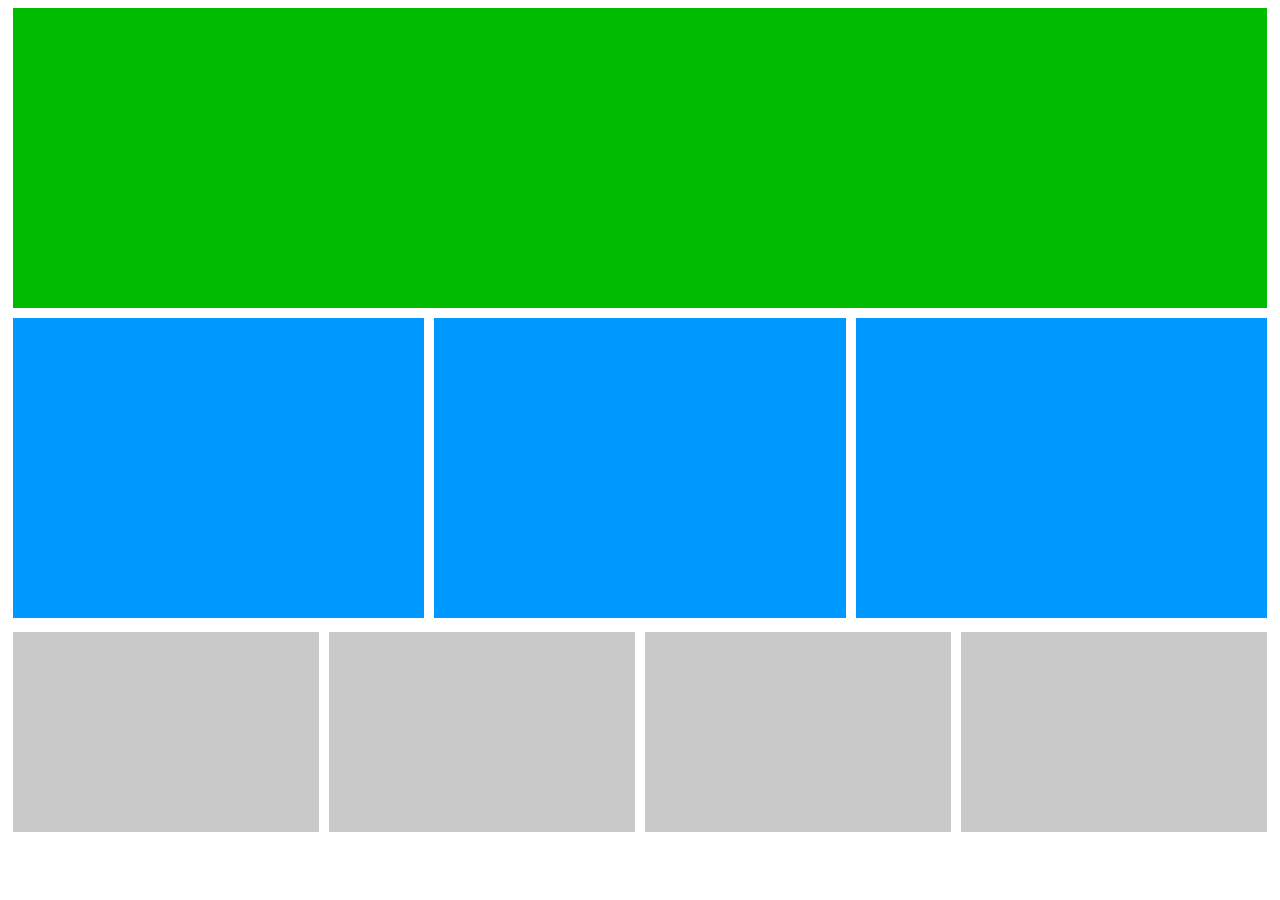
<file: media-queries-exercise-1/index.html>
<!DOCTYPE html>

<html lang="en">
    <head>
        <meta charset="utf-8" />
        <meta name="viewport" content="width=device-width, initial-scale=1.0" />
        <title>Media Queries</title>
        <link rel="stylesheet" href="styles.css" />
    </head>

    <body>
        <main>
            <div class="green-box box"></div>
            <div id="blue-section">
                <div class="blue-box box"></div><div class="blue-box box"></div><div class="blue-box box"></div>
            </div>
            <div id="grey-section">
                <div class="grey-box box"></div><div class="grey-box box"></div><div class="grey-box box"></div><div class="grey-box box"></div>
            </div>
        </main>
    </body>
</html>
</file>
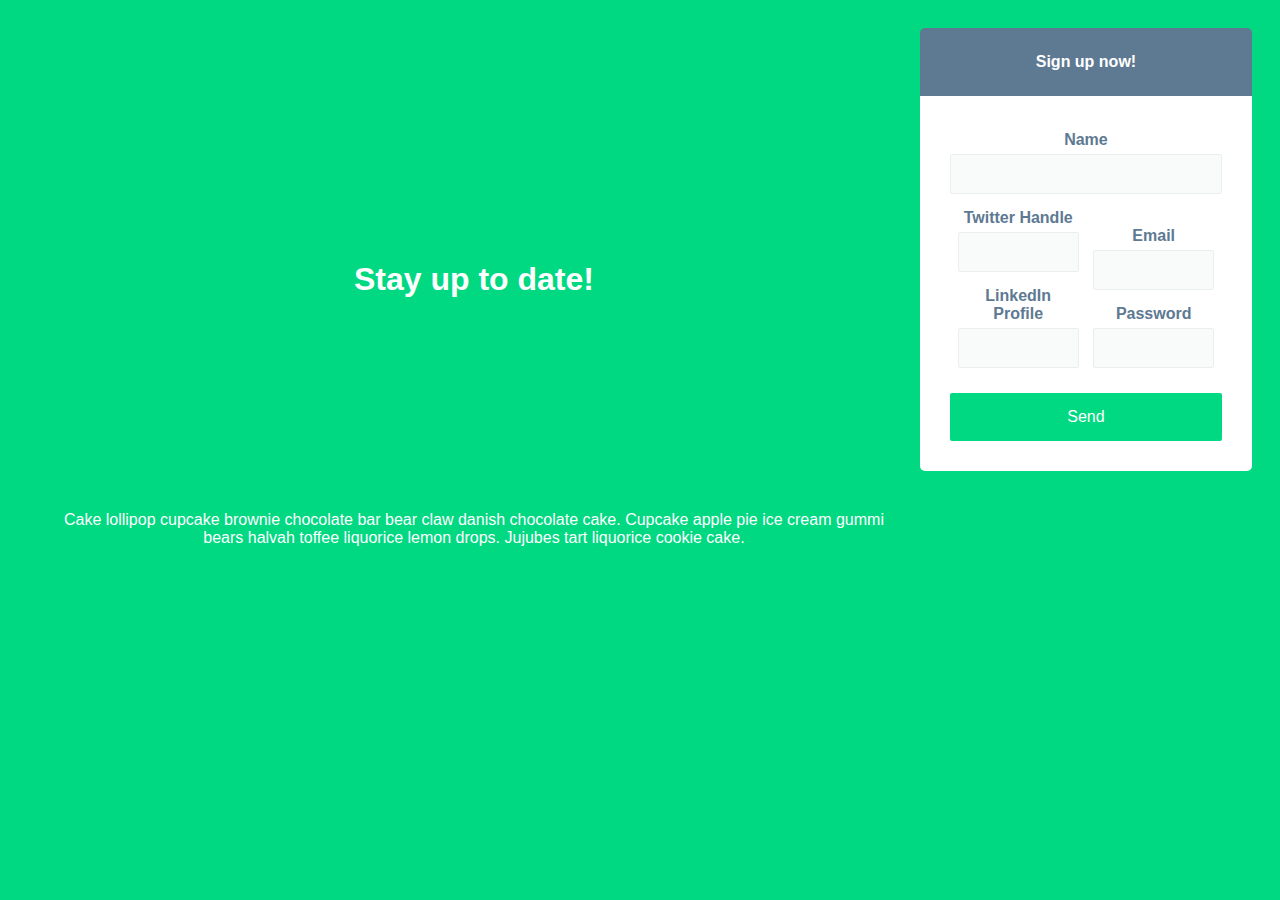
<file: media-queries-exercise-2/index.html>
<!DOCTYPE html> 

<html lang="en">
    <head>
        <meta charset="utf-8" />
        <meta name="viewport" content="width=device-width, initial-scale=1.0" />
        <title>Media Queries</title>
        <link rel="stylesheet" href="styles.css" />
    </head>

    <body>
        <main>
            <header>
                <h1>Stay up to date!</h1>
                <p>
                    Cake lollipop cupcake brownie chocolate bar bear claw danish
                    chocolate cake. Cupcake apple pie ice cream gummi bears
                    halvah toffee liquorice lemon drops. Jujubes tart liquorice
                    cookie cake.
                </p>
            </header>
            <div id="form-wrapper">
                <h2>Sign up now!</h2>
                <form action="" method="">
                    <div class="form-item">
                        <label for="name">Name</label>
                        <input type="text" id="name" name="name" />
                    </div>
                    <div class="row">
                        <div class="form-item">
                            <label for="twitter">Twitter Handle</label>
                            <input type="text" id="twitter" name="twitter" />
                        </div>
                        <div class="form-item">
                            <label for="linkedin">LinkedIn Profile</label>
                            <input type="text" id="linkedin" name="linkedin" />
                        </div> 
                    </div>
                    <div class="row">
                        <div class="form-item">
                            <label for="mail">Email</label>
                            <input type="email" id="mail" name="email" />
                        </div>
                        <div class="form-item">
                            <label for="message">Password</label>
                            <input
                                type="password"
                                id="message"
                                name="message"
                            />
                        </div>
                    </div>
                    <div class="form-item">
                        <button type="submit">Send</button>
                    </div>
                </form>
            </div>
        </main>
    </body>
</html>
</file>
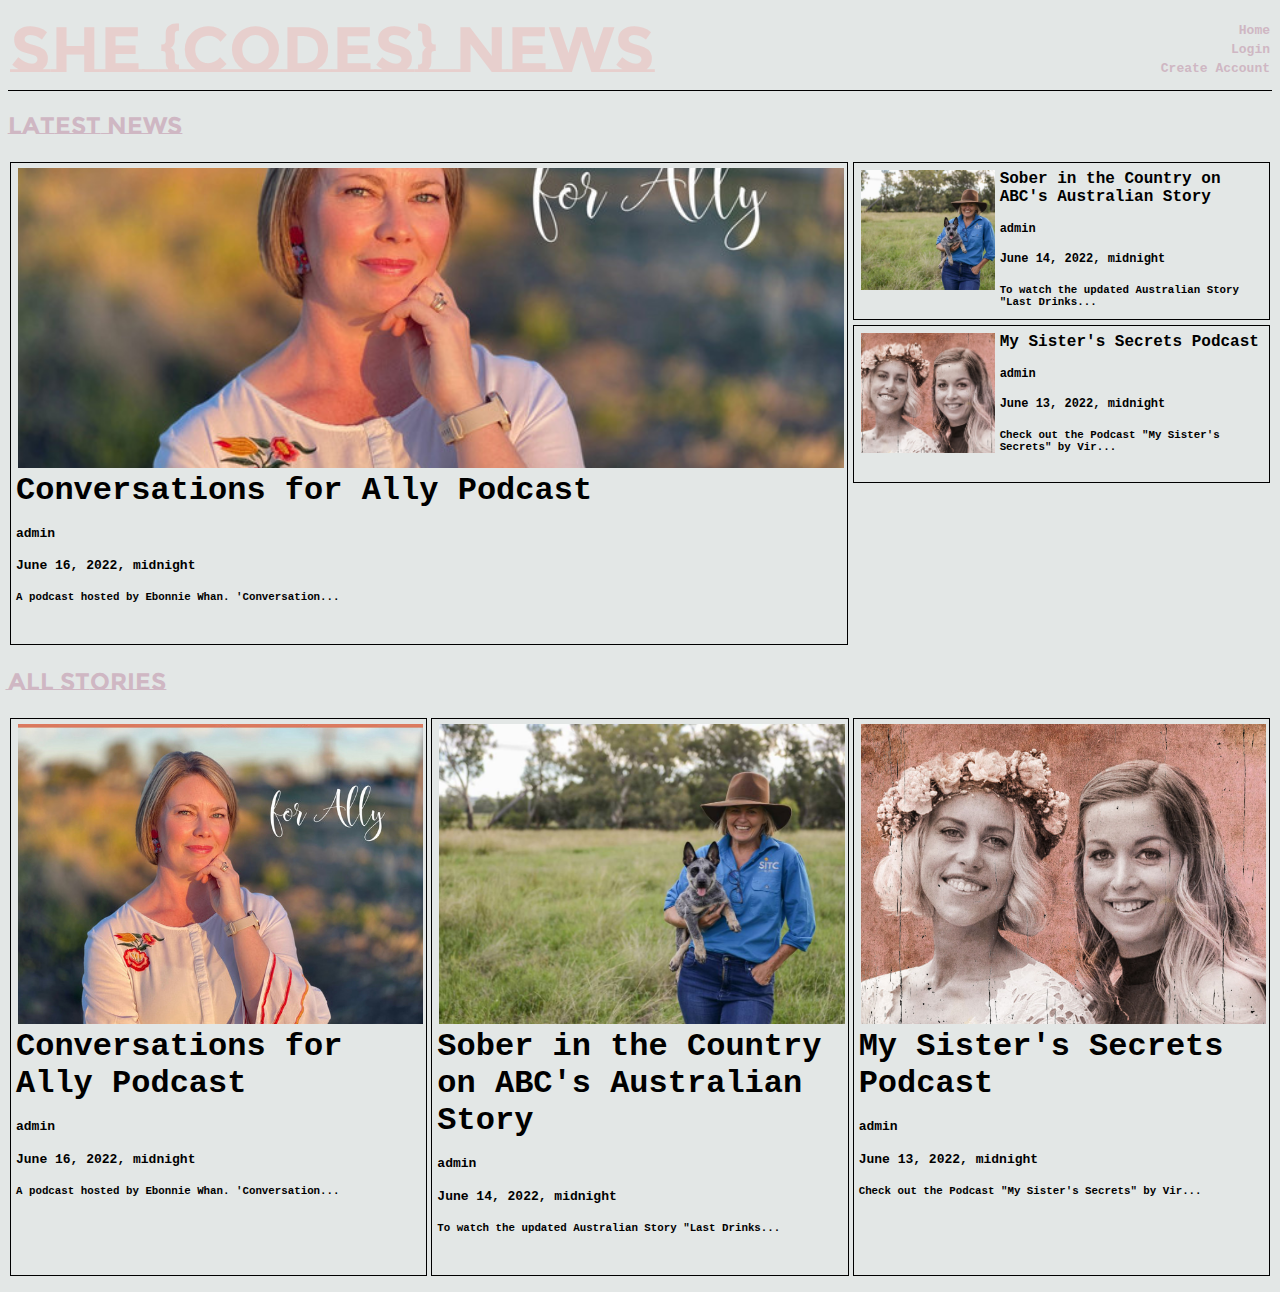
<file: Portfolio/images/She Codes News not logged in.html>
<!DOCTYPE html>
<!-- saved from url=(0027)http://127.0.0.1:8000/news/ -->
<html lang="en"><head><meta http-equiv="Content-Type" content="text/html; charset=UTF-8">
        
        <title>She Codes News</title>
        <meta name="description" content="">
        <meta name="author" content="Jenna Crosland">
        <link href="./She Codes News not logged in_files/css" rel="stylesheet">
        <link rel="stylesheet" type="text/css" href="./She Codes News not logged in_files/styles.css">
        
<link rel="stylesheet" type="text/css" href="./She Codes News not logged in_files/styles(1).css">

    </head>

    <body>
        <header>
            <div id="header-text">
                <a id="header-link" href="http://127.0.0.1:8000/news/">
                    <h1>She {Codes} News</h1>
                </a>
            </div>
            <nav>
    <a id="nav-bar" href="http://127.0.0.1:8000/news/">Home</a>
    
        <a id="nav-bar" href="http://127.0.0.1:8000/users/login/">Login</a>
        <a id="nav-bar" href="http://127.0.0.1:8000/users/create-account/">Create Account</a>
    
</nav>



        </header>

        
    
    <h2>Latest News</h2>

    <div id="latest-stories">
        
            
                <div class="story-card" id="story-card-1">
    <a href="http://127.0.0.1:8000/news/3/">
        <img src="./She Codes News not logged in_files/e358e235df6d021a106458cc17bb342b8254392e">
        <div class="story-card-text">
            <h3>Conversations for Ally Podcast</h3>
            <h4>admin</h4>
            <h4>June 16, 2022, midnight</h4>
            <h5>A podcast hosted by Ebonnie Whan.

'Conversation...</h5>
        </div>
    </a>
</div>


            
                <div class="story-card" id="story-card-2">
    <a href="http://127.0.0.1:8000/news/2/">
        <img src="./She Codes News not logged in_files/r0_445_7152_4466_w1200_h678_fmax.jpg">
        <div class="story-card-text">
            <h3>Sober in the Country on ABC's Australian Story</h3>
            <h4>admin</h4>
            <h4>June 14, 2022, midnight</h4>
            <h5>To watch the updated Australian Story "Last Drinks...</h5>
        </div>
    </a>
</div>


            
                <div class="story-card" id="story-card-3">
    <a href="http://127.0.0.1:8000/news/1/">
        <img src="./She Codes News not logged in_files/secrets.jpg">
        <div class="story-card-text">
            <h3>My Sister's Secrets Podcast</h3>
            <h4>admin</h4>
            <h4>June 13, 2022, midnight</h4>
            <h5>Check out the Podcast "My Sister's Secrets" by Vir...</h5>
        </div>
    </a>
</div>


            
        
    </div>


    <h2>All Stories</h2>

    <div id="all-stories">
        
            
                <div class="story-card" id="story-card-">
    <a href="http://127.0.0.1:8000/news/3/">
        <img src="./She Codes News not logged in_files/e358e235df6d021a106458cc17bb342b8254392e">
        <div class="story-card-text">
            <h3>Conversations for Ally Podcast</h3>
            <h4>admin</h4>
            <h4>June 16, 2022, midnight</h4>
            <h5>A podcast hosted by Ebonnie Whan.

'Conversation...</h5>
        </div>
    </a>
</div>


            
                <div class="story-card" id="story-card-">
    <a href="http://127.0.0.1:8000/news/2/">
        <img src="./She Codes News not logged in_files/r0_445_7152_4466_w1200_h678_fmax.jpg">
        <div class="story-card-text">
            <h3>Sober in the Country on ABC's Australian Story</h3>
            <h4>admin</h4>
            <h4>June 14, 2022, midnight</h4>
            <h5>To watch the updated Australian Story "Last Drinks...</h5>
        </div>
    </a>
</div>


            
                <div class="story-card" id="story-card-">
    <a href="http://127.0.0.1:8000/news/1/">
        <img src="./She Codes News not logged in_files/secrets.jpg">
        <div class="story-card-text">
            <h3>My Sister's Secrets Podcast</h3>
            <h4>admin</h4>
            <h4>June 13, 2022, midnight</h4>
            <h5>Check out the Podcast "My Sister's Secrets" by Vir...</h5>
        </div>
    </a>
</div>


            
        
    </div>


    


</body></html>
</file>
<file: media-queries-exercise-1/styles.css>
.box {
    margin: 5px;
}

.green-box {
    height: 100px;
background-color: #00bb00;
}

.blue-box {
    height: 200px;
background-color: #0099ff;
}

.grey-box {
    height: 75px;
background-color: #c9c9c9;
}

/*** Media Queries Below ***/

@media (min-width: 600px) {
    .green-box {
        height: 200px;
    }
    .blue-box {
        height: 150px;
    }
    .grey-box {
        width: calc(100% / 2 - 10px);
        display: inline-block;
    }
}

@media (min-width: 900px) {
    .green-box {
        height: 300px;
    }
    .blue-box {
        width: calc(100% / 3 - 10px);
        display: inline-block;
        height: 300px;

    }
    .grey-box {
        width: calc(100% / 4 - 10px);
        height: 200px;
    }
}
</file>
<file: media-queries-exercise-2/styles.css>
html {
    background-color: #00d982;
    font-family: Arial, Helvetica, sans-serif;
}

body {
    padding: 20px;
}

header {
    color: #fff;
    padding: 20px;
}

h2 {
    border-top-left-radius: 5px;
    border-top-right-radius: 5px;
    background-color: #5e7992;
    color: #fff;
    font-size: 1rem;
    text-align: center;
    /* border: yellow 3px dotted; */
    margin: 0%;
    padding: 25px;
}

p {
}

form {
    background-color: #fff;
    border-bottom-left-radius: 5px;
    border-bottom-right-radius: 5px;
    /* border: yellow 3px dotted; */
    padding: 25px;
}

label {
    font-weight: bold;
    color: #5e7992;
    display: block;
    align-items: left;
    /* border: purple 3px dotted; */
    padding: 5px;
}

input {
    box-sizing: border-box; 
    border: 1px solid #ebeeef;
    background-color: #f9fafa;
    /* border: orange 3px dotted; */
    padding: 10px;
    width: 100%;
}

.form-item {
    /* border: pink 3px dotted; */
    padding: 5px;

}

button {
    background-color: #00d982;
    border: 25px;
    color: #fff;
    width: 100%;
    padding: 15px;
    margin-top: 15px;
}

input,
button {
    font-size: 1rem;
    border-radius: 2px;
}

 /*** Media Queries Below ***/

@media (max-width: 600px) {

}

@media (min-width: 600px) and (max-width: 900px) {
    .row{
        width: calc(100% / 2 - 10px);
        display: inline-block;
    }   
}

@media (min-width: 900px) {
    .row{
        width: calc(100% / 2 - 10px);
        display: inline-block;
    }   
    main {
        display: inline-flex;
        text-align: center;
    }
    #form-wrapper {
        vertical-align: middle;
    
    }
    h1 {
        margin: 25%;
        text-align: center;
    }
}
</file>
<file: Portfolio/images/She Codes News not logged in_files/styles.css>
@import url('https://fonts.googleapis.com/css2?family=Montserrat+Subrayada:wght@700&display=swap');
@import url('https://fonts.googleapis.com/css2?family=Pacifico&display=swap');
@import url('https://fonts.googleapis.com/css2?family=Oswald:wght@200&display=swap');

body {
    background-color: #e3e7e6;
}

header {
    display: flex;
    align-items: center;
    justify-content: space-between;
    border-bottom: 1px solid #000;
}

img {
    /* filter: grayscale(100%); */
}

h1 {
    font-family: 'Montserrat Subrayada', sans-serif;
    text-decoration: none;
    font-size: 4rem;
    margin: 0;
    color: #E7CFCD;
}

h2 {
    font-family: 'Montserrat Subrayada', sans-serif; 
    color: #cfb7c3;
}

h3 {
    font-size: 2rem;
    margin: 0;
}

#header-text {
    flex-basis: 80%;
    display: flex;
}

nav {
    flex-basis: 20%;
    display: flex;
    flex-direction: column;
    align-items: flex-end;
}

a {
    margin: 2px;
    text-decoration: none;
    color: #000;
}

a, p {
    font-family: monospace;
}

.add-story-container {
    display: flex;
    align-items: center;
    justify-content: center;
    flex-direction: column;
    font-family: 'Oswald', sans-serif;
    font-weight:bold;
    font-size: large; 
}

#adding-story {
    color: #CAB1BD;   
}

#create-title {
    display: flex;
    justify-content: flex-start;
    align-items: center;
    column-gap: 16%;
    padding-top: 1.5vw;
    padding-bottom: 1.5vw;
}

#create-date {
    display: flex;
    justify-content: flex-start;
    align-items: center;
    column-gap: 16%;
    padding-bottom: 1.5vw;
}

#create-content {
    display: flex;
    justify-content: flex-start;
    align-items: center;
    column-gap: 10%;
    padding-bottom: 1.5vw;
}

#create-image {
    display: flex;
    justify-content: flex-start;
    align-items: center;
    column-gap: 5%;
    padding-bottom: 1.5vw;
}

#create-submit {
    display: flex;
    justify-content: center;
    align-items: center;
    padding-bottom: 1.5vw;
}

#submit {
    font-weight: bold;
    color: #CAB1BD;
    font-family: 'Pacifico', cursive;
}

.account-view {
    display: flex;
    flex-direction: column;
    font-family: 'Oswald', sans-serif;
    font-weight:bold;
    font-size: large;
    color: #CAB1BD; 
}

#nav-bar {
    color: #cfb7c3;
    font-weight: bold;
}

#nav-bar1 {
    color: #cfb7c3;
    /* font-weight: bold; */
    font-family: 'Pacifico', cursive;
}

#author-list {
    color: #cfb7c3;
    font-family: 'Montserrat Subrayada', sans-serif;
    padding-top: 5%;
    font-size: 4rem;
}

.authors-articles {
    display: flex;
    align-items: center;
    justify-content: center;
    flex-direction: column;
    font-family: 'Oswald', sans-serif;
    font-weight:bold;
    font-size: large; 
}

#create-user {
    display: flex;
    justify-content: flex-start;
    align-items: center;
    column-gap: 5%;
    padding-top: 1.5vw;
    padding-bottom: 1.5vw;
}

#create-email {
    display: flex;
    justify-content: flex-start;
    align-items: center;
    column-gap: 8%;
    padding-bottom: 1.5vw;
}

#create-password {
    display: flex;
    justify-content: flex-start;
    align-items: center;
    column-gap: 5.5%;
    padding-bottom: 1.5vw;
}

#create-confirm {
    display: flex;
    justify-content: flex-start;
    align-items: center;
    column-gap: 1%;
    padding-bottom: 1.5vw;
}

#create-confirmtext {
    padding-bottom: 3vw;
    font-size:smaller;
}

#create-list {
    font-size: medium; 
}

.add-user-container {
    display: flex;
    flex-direction: column;
    font-family: 'Oswald', sans-serif;
    font-weight:bold;
    font-size: large; 
}

#adding-user, #log-user {
    color: #CAB1BD;   
}

.login-container {
    display: flex;
    flex-direction: column;
    font-family: 'Oswald', sans-serif;
    font-weight:bold;
    font-size: large; 
}

#login-user {
    display: flex;
    justify-content: flex-start;
    align-items: center;
    column-gap: 5%;
    padding-top: 1.5vw;
    padding-bottom: 1.5vw;
}

#login-password {
    display: flex;
    justify-content: flex-start;
    align-items: center;
    column-gap: 5.5%;
    padding-bottom: 1.5vw;
}
</file>
<file: Portfolio/images/She Codes News not logged in_files/styles(1).css>
.story-card {
    margin: 2px;
    border: 1px solid #000;
    padding: 5px;
}

.story-card img {
    width: 100%;
    height: 300px;
    object-fit: cover;
}

#latest-stories {
    display: grid;
    grid-template-columns: 2fr 1fr;
    grid-template-rows: 1fr 1fr 1fr;
    gap: 1px 1px;
    grid-template-areas: "left-1 right-1" "left-1 right-2" "left-1 right-3";
    max-height: 500px;
}

#story-card-1 {
    grid-area: left-1;
}

#story-card-2 {
    grid-area: right-1;
}

#story-card-3 {
    grid-area: right-2;
}

#story-card-4 {
    grid-area: right-3;
}

#story-card-2 a,
#story-card-3 a,
#story-card-4 a {
    display: flex;
    max-height: 120px;
    width: 100%;
    height: 100%;
}

#story-card-2 .story-card-text h3,
#story-card-3 .story-card-text h3,
#story-card-4 .story-card-text h3 {
    font-size: 16px;
}

#story-card-2 .story-card-text h4,
#story-card-3 .story-card-text h4,
#story-card-4 .story-card-text h4 {
    font-size: 12px;
}

#story-card-2 img,
#story-card-3 img,
#story-card-4 img {
    width: 33%;
    height: 100%;
    margin-right: 5px;
}

#all-stories {
    display: flex;
    flex-wrap: wrap;
    justify-content: space-between;
}

#all-stories .story-card {
    flex-basis: 32%;
    flex-grow: 1;
}

#story-content {
    text-align: justify;
}

#story-content img {
    float: right;
    margin: 0 0 10px 10px;
    width: 50%;
}
</file>
